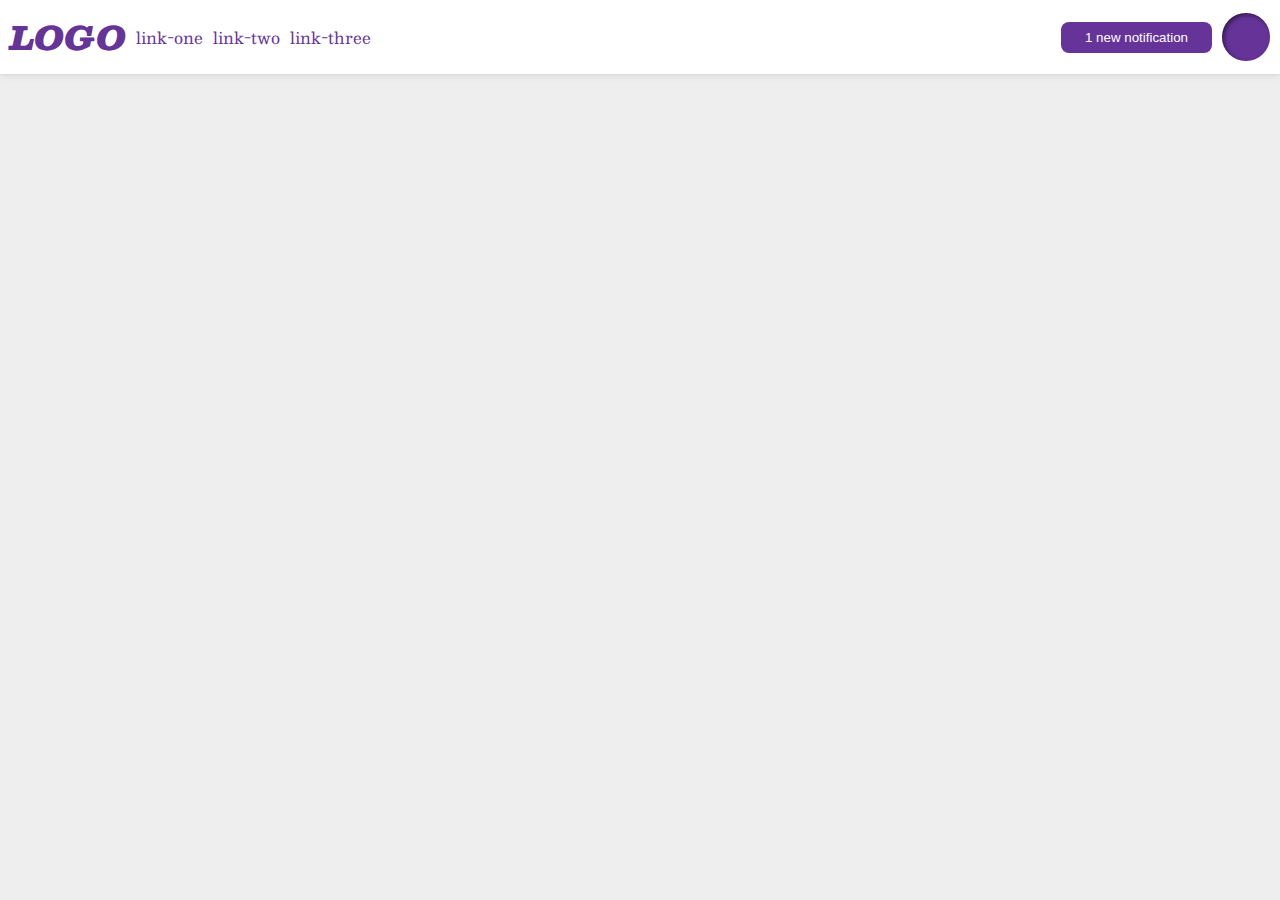
<file: flex/03-flex-header-2/index.html>
<!DOCTYPE html>
<html lang="en">
  <head>
    <meta charset="UTF-8" />
    <meta http-equiv="X-UA-Compatible" content="IE=edge" />
    <meta name="viewport" content="width=device-width, initial-scale=1.0" />
    <title>Flex Header 2</title>
    <link rel="stylesheet" href="style.css" />
  </head>
  <body>
    <div class="header">
      <div class="left">
        <div class="logo">LOGO</div>
        <ul class="links">
          <li><a href="https://google.com">link-one</a></li>
          <li><a href="https://google.com">link-two</a></li>
          <li><a href="https://google.com">link-three</a></li>
        </ul>
      </div>
      <div class="right">
        <button class="notifications">1 new notification</button>
        <div class="profile-image"></div>
      </div>
    </div>
  </body>
</html>
</file>
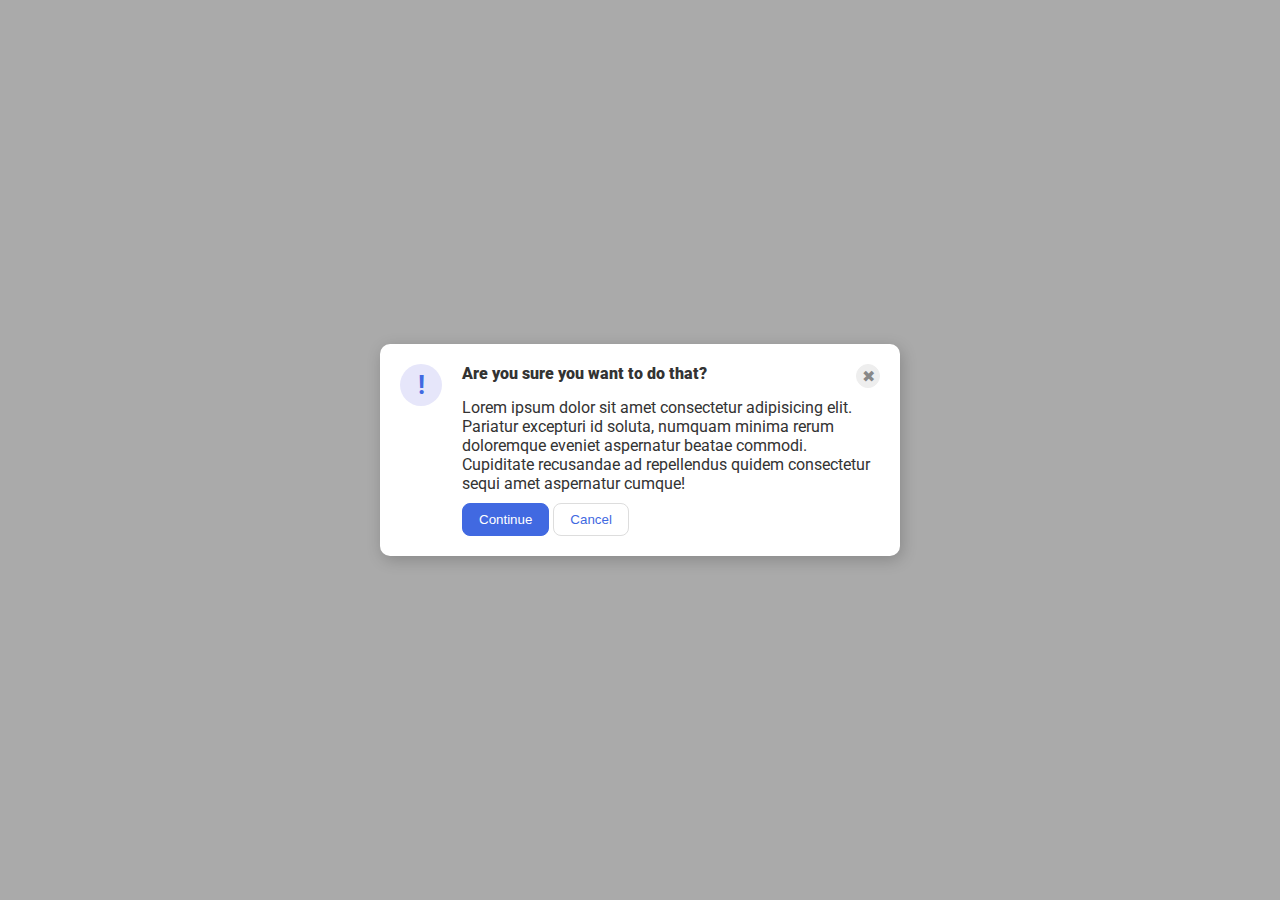
<file: flex/05-flex-modal/index.html>
<!DOCTYPE html>
<html lang="en">
  <head>
    <meta charset="UTF-8" />
    <meta http-equiv="X-UA-Compatible" content="IE=edge" />
    <meta name="viewport" content="width=device-width, initial-scale=1.0" />
    <link rel="stylesheet" href="style.css" />
    <title>Modal</title>
  </head>
  <body>
    <div class="modal">
      <div class="icon">!</div>
      <div class="container">
        <div class="header">
          Are you sure you want to do that?
          <button class="close-button">✖</button>
        </div>
        <div class="text">
          Lorem ipsum dolor sit amet consectetur adipisicing elit. Pariatur
          excepturi id soluta, numquam minima rerum doloremque eveniet
          aspernatur beatae commodi. Cupiditate recusandae ad repellendus quidem
          consectetur sequi amet aspernatur cumque!
        </div>
        <button class="continue">Continue</button>
        <button class="cancel">Cancel</button>
      </div>
    </div>
  </body>
</html>
</file>
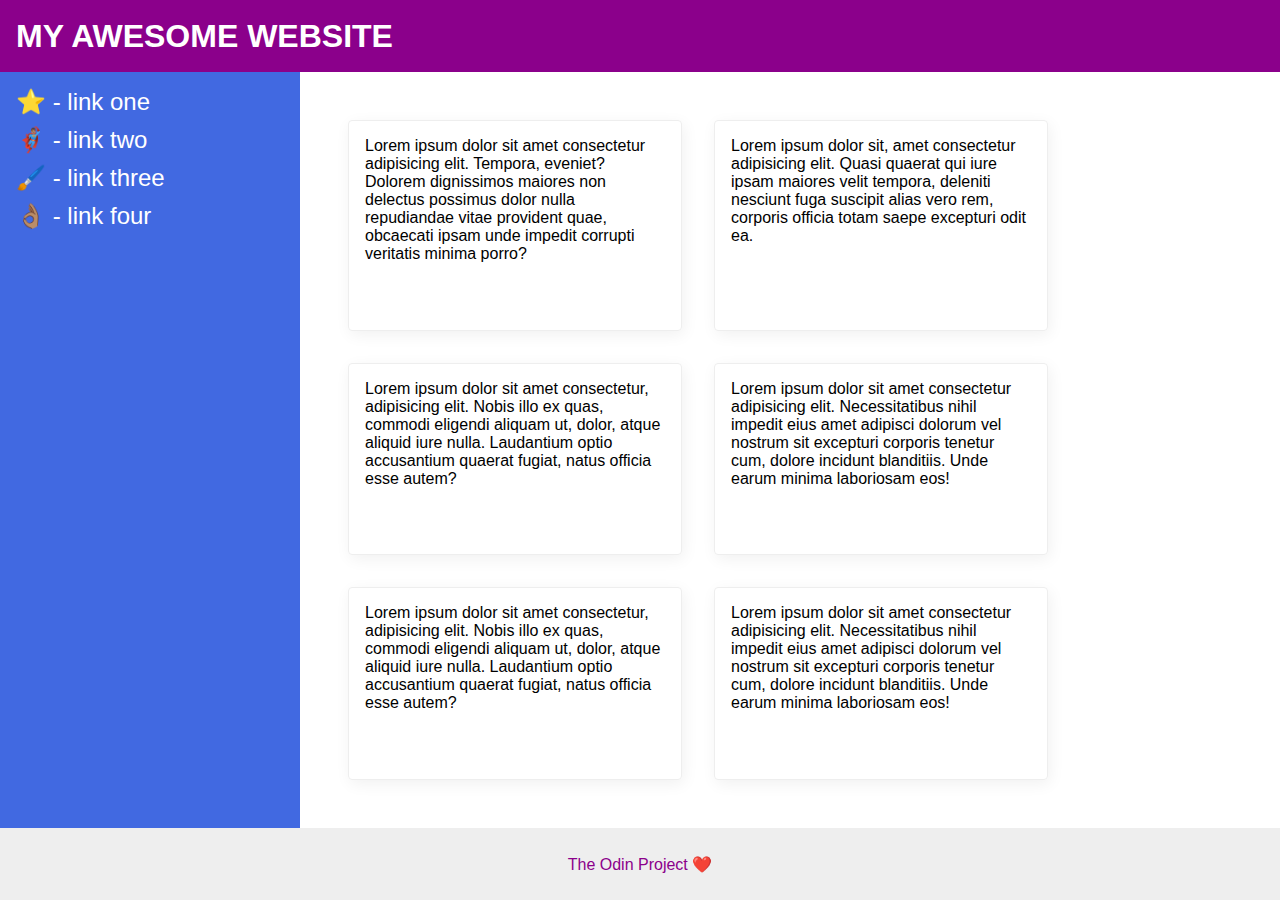
<file: flex/07-flex-layout-2/index.html>
<!DOCTYPE html>
<html lang="en">
  <head>
    <meta charset="UTF-8" />
    <meta http-equiv="X-UA-Compatible" content="IE=edge" />
    <meta name="viewport" content="width=device-width, initial-scale=1.0" />
    <title>The Holy Grail</title>
    <link rel="stylesheet" href="style.css" />
  </head>
  <body>
    <div class="container">
      <div class="header">MY AWESOME WEBSITE</div>

      <div class="content">
        <div class="sidebar">
          <ul>
            <li><a href="#">⭐ - link one</a></li>
            <li><a href="#">🦸🏽‍♂️ - link two</a></li>
            <li><a href="#">🖌️ - link three</a></li>
            <li><a href="#">👌🏽 - link four</a></li>
          </ul>
        </div>
        <div class="card-container">
          <div class="card">
            Lorem ipsum dolor sit amet consectetur adipisicing elit. Tempora,
            eveniet? Dolorem dignissimos maiores non delectus possimus dolor
            nulla repudiandae vitae provident quae, obcaecati ipsam unde impedit
            corrupti veritatis minima porro?
          </div>
          <div class="card">
            Lorem ipsum dolor sit, amet consectetur adipisicing elit. Quasi
            quaerat qui iure ipsam maiores velit tempora, deleniti nesciunt fuga
            suscipit alias vero rem, corporis officia totam saepe excepturi odit
            ea.
          </div>
          <div class="card">
            Lorem ipsum dolor sit amet consectetur, adipisicing elit. Nobis illo
            ex quas, commodi eligendi aliquam ut, dolor, atque aliquid iure
            nulla. Laudantium optio accusantium quaerat fugiat, natus officia
            esse autem?
          </div>
          <div class="card">
            Lorem ipsum dolor sit amet consectetur adipisicing elit.
            Necessitatibus nihil impedit eius amet adipisci dolorum vel nostrum
            sit excepturi corporis tenetur cum, dolore incidunt blanditiis. Unde
            earum minima laboriosam eos!
          </div>
          <div class="card">
            Lorem ipsum dolor sit amet consectetur, adipisicing elit. Nobis illo
            ex quas, commodi eligendi aliquam ut, dolor, atque aliquid iure
            nulla. Laudantium optio accusantium quaerat fugiat, natus officia
            esse autem?
          </div>
          <div class="card">
            Lorem ipsum dolor sit amet consectetur adipisicing elit.
            Necessitatibus nihil impedit eius amet adipisci dolorum vel nostrum
            sit excepturi corporis tenetur cum, dolore incidunt blanditiis. Unde
            earum minima laboriosam eos!
          </div>
        </div>
      </div>

      <div class="footer">The Odin Project ❤️</div>
    </div>
  </body>
</html>
</file>
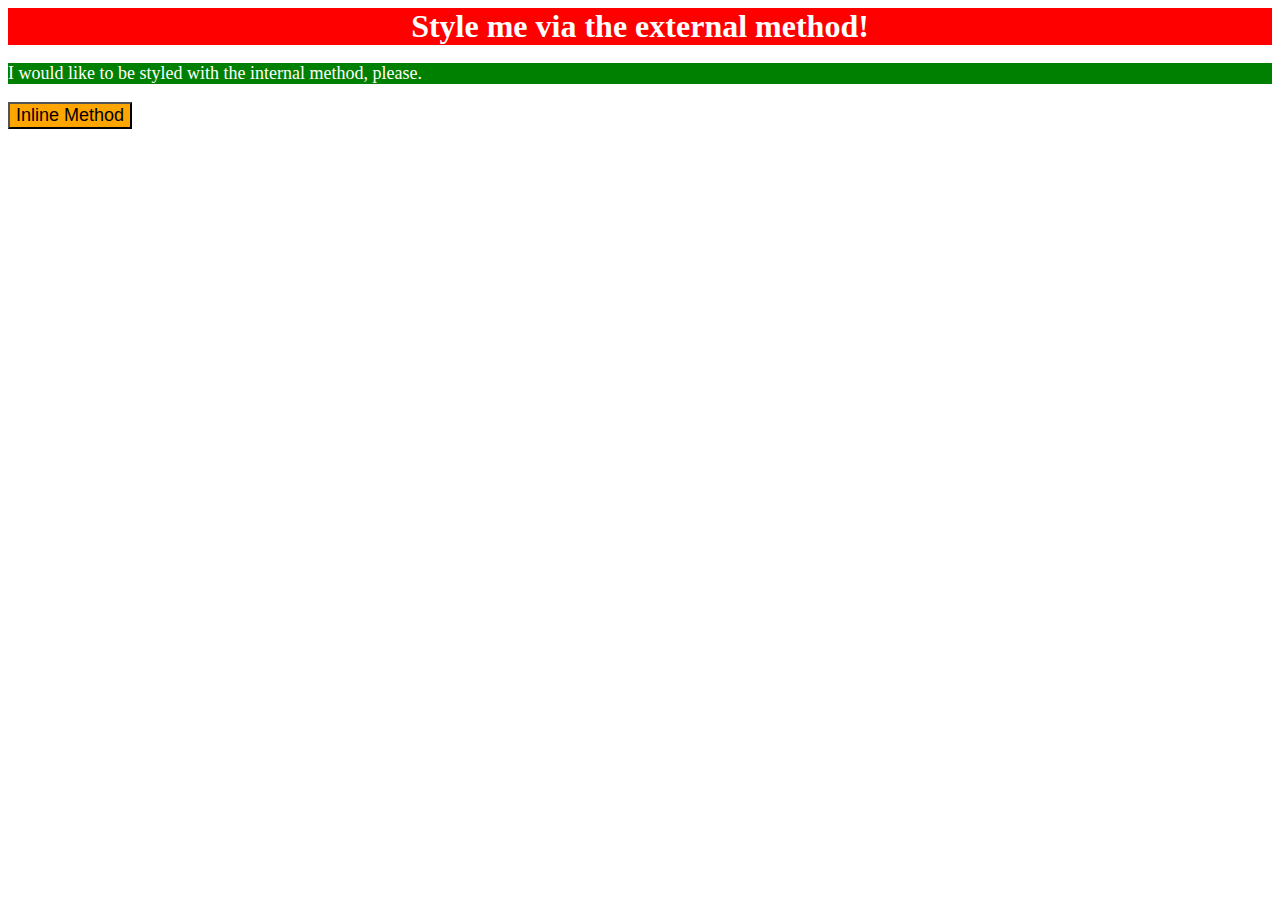
<file: foundations/01-css-methods/index.html>
<!DOCTYPE html>
<html lang="en">
  <head>
    <link rel="stylesheet" href="style.css">
    <style>
      p {
        background-color: green;
        color: white;
        font-size: 18px;
      }
    </style>
    <meta charset="UTF-8">
    <meta http-equiv="X-UA-Compatible" content="IE=edge">
    <meta name="viewport" content="width=device-width, initial-scale=1.0">
    <title>Methods for Adding CSS</title>
  </head>
  <body>
    <div>Style me via the external method!</div>
    <p>I would like to be styled with the internal method, please.</p>
    <button style="background-color: orange; font-size: 18px;">Inline Method</button>
  </body>
</html>
</file>
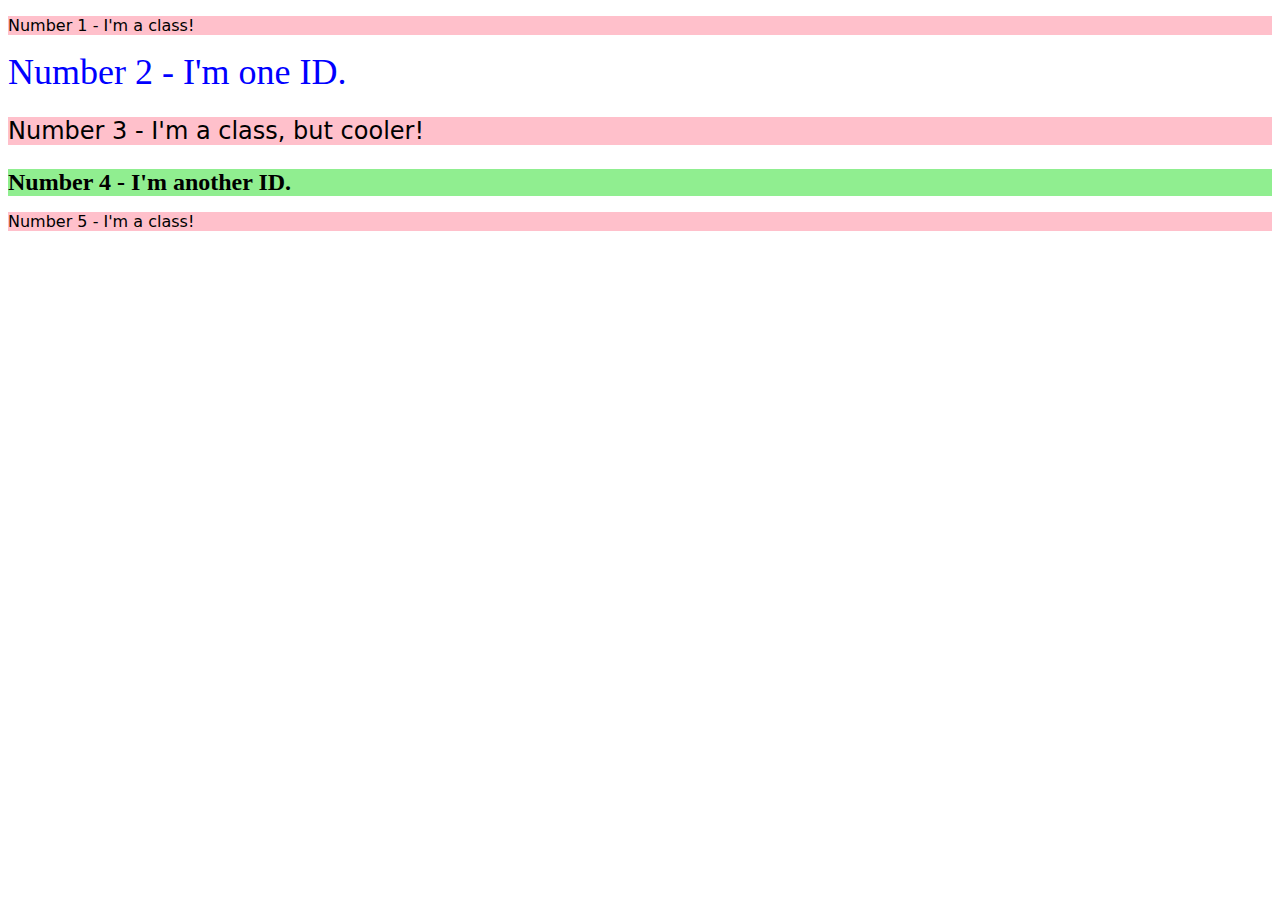
<file: foundations/02-class-id-selectors/index.html>
<!DOCTYPE html>
<html lang="en">
  <head>
    <meta charset="UTF-8">
    <meta http-equiv="X-UA-Compatible" content="IE=edge">
    <meta name="viewport" content="width=device-width, initial-scale=1.0">
    <title>Class and ID Selectors</title>
    <link rel="stylesheet" href="style.css">
  </head>
  <body>
    <p class="odd">Number 1 - I'm a class!</p>
    <div id="second">Number 2 - I'm one ID.</div>
    <p class="odd cooler">Number 3 - I'm a class, but cooler!</p>
    <div id="fourth">Number 4 - I'm another ID.</div>
    <p class="odd">Number 5 - I'm a class!</p>
  </body>
</html>
</file>
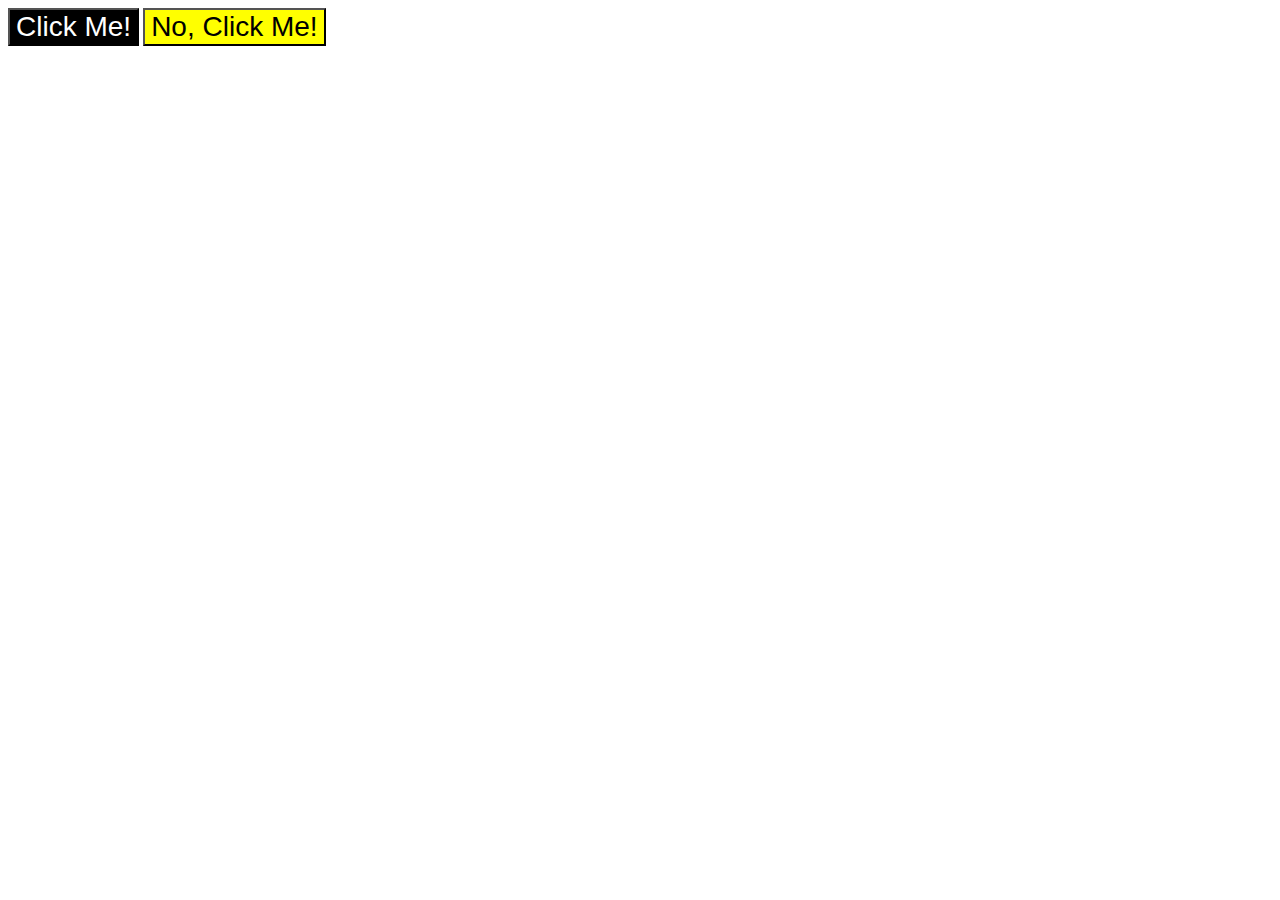
<file: foundations/03-grouping-selectors/index.html>
<!DOCTYPE html>
<html lang="en">
  <head>
    <meta charset="UTF-8">
    <meta http-equiv="X-UA-Compatible" content="IE=edge">
    <meta name="viewport" content="width=device-width, initial-scale=1.0">
    <title>Grouping Selectors</title>
    <link rel="stylesheet" href="style.css">
  </head>
  <body>
    <button class="black">Click Me!</button>
    <button class="yellow">No, Click Me!</button>
  </body>
</html>
</file>
<file: flex/03-flex-header-2/style.css>
/* this is some magical font-importing.  
you'll learn about it later. */
@import url("https://fonts.googleapis.com/css2?family=Besley:ital,wght@0,400;1,900&display=swap");

body {
  margin: 0;
  background: #eee;
  font-family: Besley, serif;
}

.header {
  background: white;
  border-bottom: 1px solid #ddd;
  box-shadow: 0 0 8px rgba(0, 0, 0, 0.1);
  display: flex;
  justify-content: space-between;
  padding: 10px;
}

.left, .right {
  display: flex;
  align-items: center;
  gap: 10px;
}

.profile-image {
  background: rebeccapurple;
  box-shadow: inset 2px 2px 4px rgba(0, 0, 0, 0.5);
  border-radius: 50%;
  width: 48px;
  height: 48px;
}

.logo {
  color: rebeccapurple;
  font-size: 32px;
  font-weight: 900;
  font-style: italic;
}

button {
  border: none;
  border-radius: 8px;
  background: rebeccapurple;
  color: white;
  padding: 8px 24px;
}

a {
  /* this removes the line under our links */
  text-decoration: none;
  color: rebeccapurple;
}

ul {
  list-style-type: none;
  display: flex;
  gap: 10px;
  margin: 0;
  padding: 0;
}
</file>
<file: flex/05-flex-modal/style.css>
@import url("https://fonts.googleapis.com/css2?family=Roboto:wght@400;700&display=swap");

html,
body {
  height: 100%;
}

body {
  font-family: Roboto, sans-serif;
  margin: 0;
  background: #aaa;
  color: #333;
  /* I'll give you this one for free lol */
  display: flex;
  align-items: center;
  justify-content: center;
}

.modal {
  background: white;
  width: 480px;
  border-radius: 10px;
  box-shadow: 2px 4px 16px rgba(0, 0, 0, 0.2);
  display: flex;
  gap: 20px;
  padding: 20px;
}

.icon {
  color: royalblue;
  font-size: 26px;
  font-weight: 700;
  background: lavender;
  width: 42px;
  height: 42px;
  border-radius: 50%;
  display: flex;
  align-items: center;
  justify-content: center;
  flex-shrink: 0;
}

.close-button {
  background: #eee;
  border-radius: 50%;
  color: #888;
  font-weight: 400;
  font-size: 16px;
  height: 24px;
  width: 24px;
  display: flex;
  align-items: center;
  justify-content: center;
  border: 1px solid #eee;
  padding: 0;
}

button {
  cursor: pointer;
  padding: 8px 16px;
  border-radius: 8px;
}

button.continue {
  background: royalblue;
  border: 1px solid royalblue;
  color: white;
}

button.cancel {
  background: white;
  border: 1px solid #ddd;
  color: royalblue;
}

.header {
  display: flex;
  justify-content: space-between;
  font-weight: 1000;
  margin-bottom: 10px;
}

.text {
  margin-bottom: 10px;
}
</file>
<file: flex/07-flex-layout-2/style.css>
body {
  font-family: -apple-system, BlinkMacSystemFont, "Segoe UI", Roboto, Oxygen,
    Ubuntu, Cantarell, "Open Sans", "Helvetica Neue", sans-serif;
  margin: 0;
  min-height: 100vh;
}

ul {
  list-style-type: none;
  padding-left: 0;
}

li {
  padding-bottom: 10px;
}

a {
  text-decoration: none;
  color: white;
  font-size: 24px;
}

.container {
  display: flex;
  flex-direction: column;
  min-height: 100vh;
}

.content {
  display: flex;
  flex: 1;
}

.header {
  height: 72px;
  background: darkmagenta;
  color: white;
  display: flex;
  align-items: center;
  font-weight: 900;
  padding-left: 16px;
  font-size: 32px;
}

.footer {
  height: 72px;
  background: #eee;
  color: darkmagenta;
  display: flex;
  align-items: center;
  justify-content: center;
}

.sidebar {
  width: 300px;
  flex-shrink: 0;
  background: royalblue;
  box-sizing: border-box;
  display: flex;
  padding-left: 16px;
}

.card-container {
  display: flex;
  flex-wrap: wrap;
  padding: 48px;
  gap: 32px;
}

.card {
  width: 300px;
  border: 1px solid #eee;
  box-shadow: 2px 4px 16px rgba(0, 0, 0, 0.06);
  border-radius: 4px;
  padding: 16px;
}
</file>
<file: foundations/01-css-methods/style.css>
div {
    background-color: red;
    color: white;
    font-size: 32px;
    font-weight: bold;
    text-align: center;
}
</file>
<file: foundations/02-class-id-selectors/style.css>
.odd {
    background-color: #ffc0cb;
    font-family: 'Verdana', 'DejaVu Sans', sans-serif;
}

#second {
    color: #0000FF;
    font-size: 36px;
}

.odd.cooler{
    font-size: 24px;
}

#fourth {
    background-color: #90EE90;
    font-size: 24px;
    font-weight: bold;
}
</file>
<file: foundations/03-grouping-selectors/style.css>
.black,
.yellow {
    font-size: 28px;
    font-family: "Helvetica", "Times New Roman", sans-serif;
}

.black {
    background-color: black;
    color: white;
}

.yellow {
    background-color: yellow;
}
</file>
